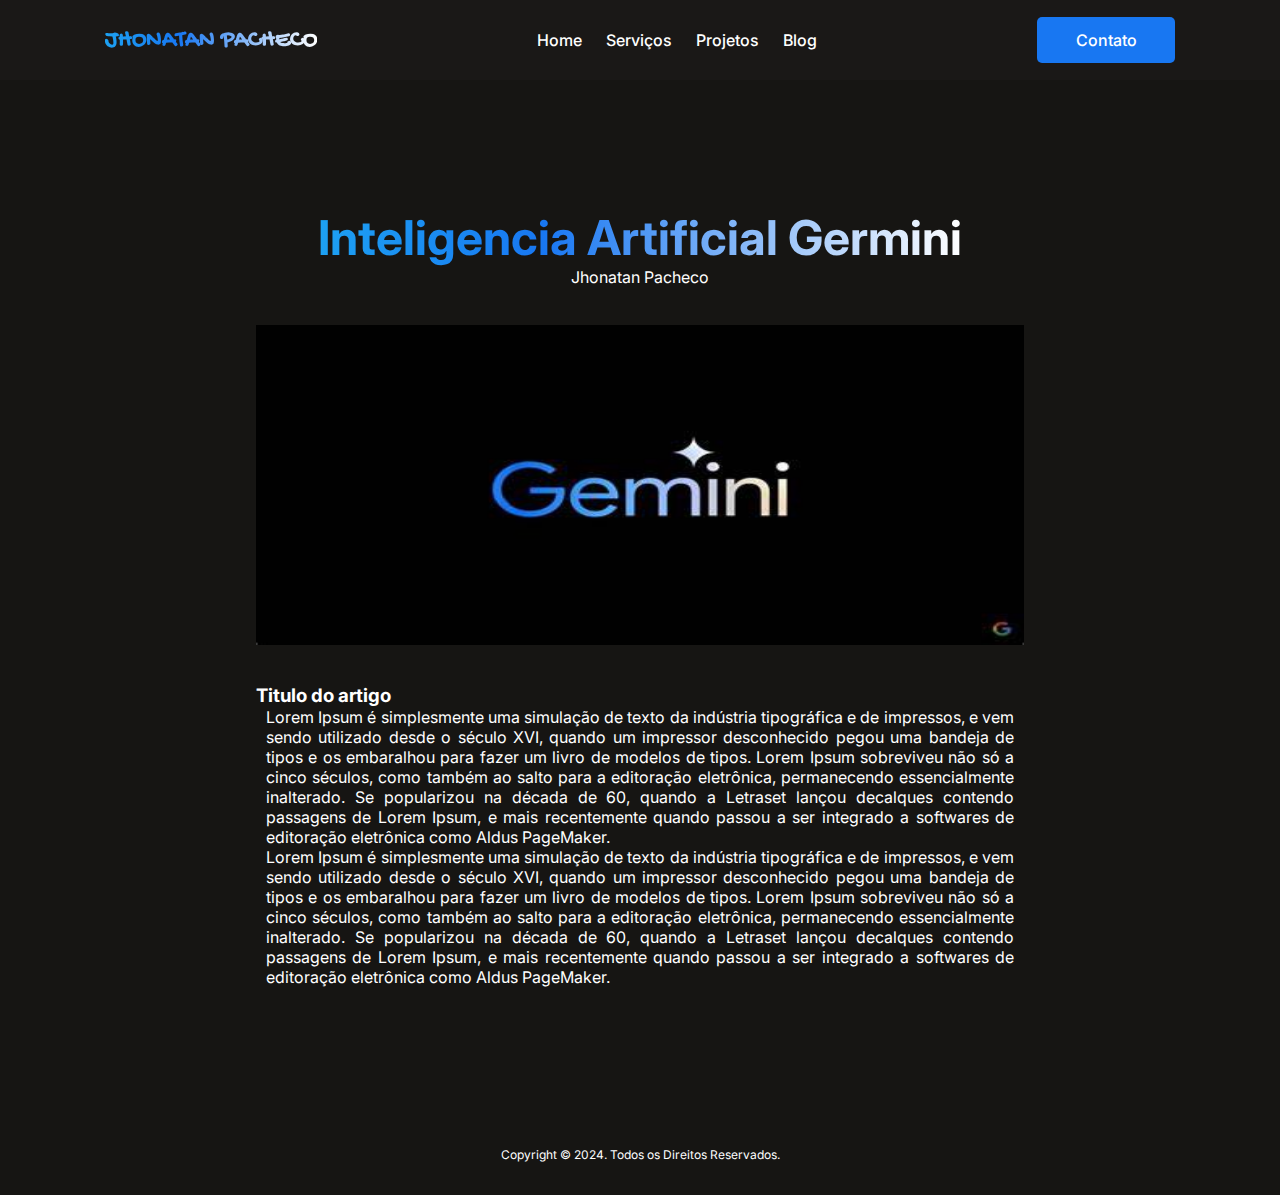
<file: artigo.html>
<!DOCTYPE html>
<html lang="en">
  <head>
    <meta charset="UTF-8" />
    <meta name="viewport" content="width=device-width, initial-scale=1.0" />
    <title>Jhonatan Pacheco - Desenvolvedor</title>
    <link rel="stylesheet" href="css/style.css" />
  </head>
  <body>
    <header>
      <h2>JHONATAN PACHECO</h2>
      <nav class="navbar">
        <a href="index.html#main_section-one">Home</a>
        <a href="index.html#main_section-services">Serviços</a>
        <a href="index.html#main_section-projetos">Projetos</a>
        <a href="blog.html">Blog</a>
      </nav>
      <a class="btn-link" href="">Contato</a>
    </header>

    <main class="main_artigo-visual">
      <section class="main_section-artigo">
        <h1>Inteligencia Artificial Germini</h1>
        <p>Jhonatan Pacheco</p>
        <img class="img_artigo" src="imgs/blog-img01.jpg" alt="" />

        <div class="text_artigo">
          <h3>Titulo do artigo</h3>
          <p>
            Lorem Ipsum é simplesmente uma simulação de texto da indústria
            tipográfica e de impressos, e vem sendo utilizado desde o século
            XVI, quando um impressor desconhecido pegou uma bandeja de tipos e
            os embaralhou para fazer um livro de modelos de tipos. Lorem Ipsum
            sobreviveu não só a cinco séculos, como também ao salto para a
            editoração eletrônica, permanecendo essencialmente inalterado. Se
            popularizou na década de 60, quando a Letraset lançou decalques
            contendo passagens de Lorem Ipsum, e mais recentemente quando passou
            a ser integrado a softwares de editoração eletrônica como Aldus
            PageMaker.
          </p>
          <p>
            Lorem Ipsum é simplesmente uma simulação de texto da indústria
            tipográfica e de impressos, e vem sendo utilizado desde o século
            XVI, quando um impressor desconhecido pegou uma bandeja de tipos e
            os embaralhou para fazer um livro de modelos de tipos. Lorem Ipsum
            sobreviveu não só a cinco séculos, como também ao salto para a
            editoração eletrônica, permanecendo essencialmente inalterado. Se
            popularizou na década de 60, quando a Letraset lançou decalques
            contendo passagens de Lorem Ipsum, e mais recentemente quando passou
            a ser integrado a softwares de editoração eletrônica como Aldus
            PageMaker.
          </p>
        </div>
      </section>
    </main>
    <footer class="footer">
      <p>Copyright © 2024. Todos os Direitos Reservados.</p>
    </footer>
  </body>
</html>
</file>
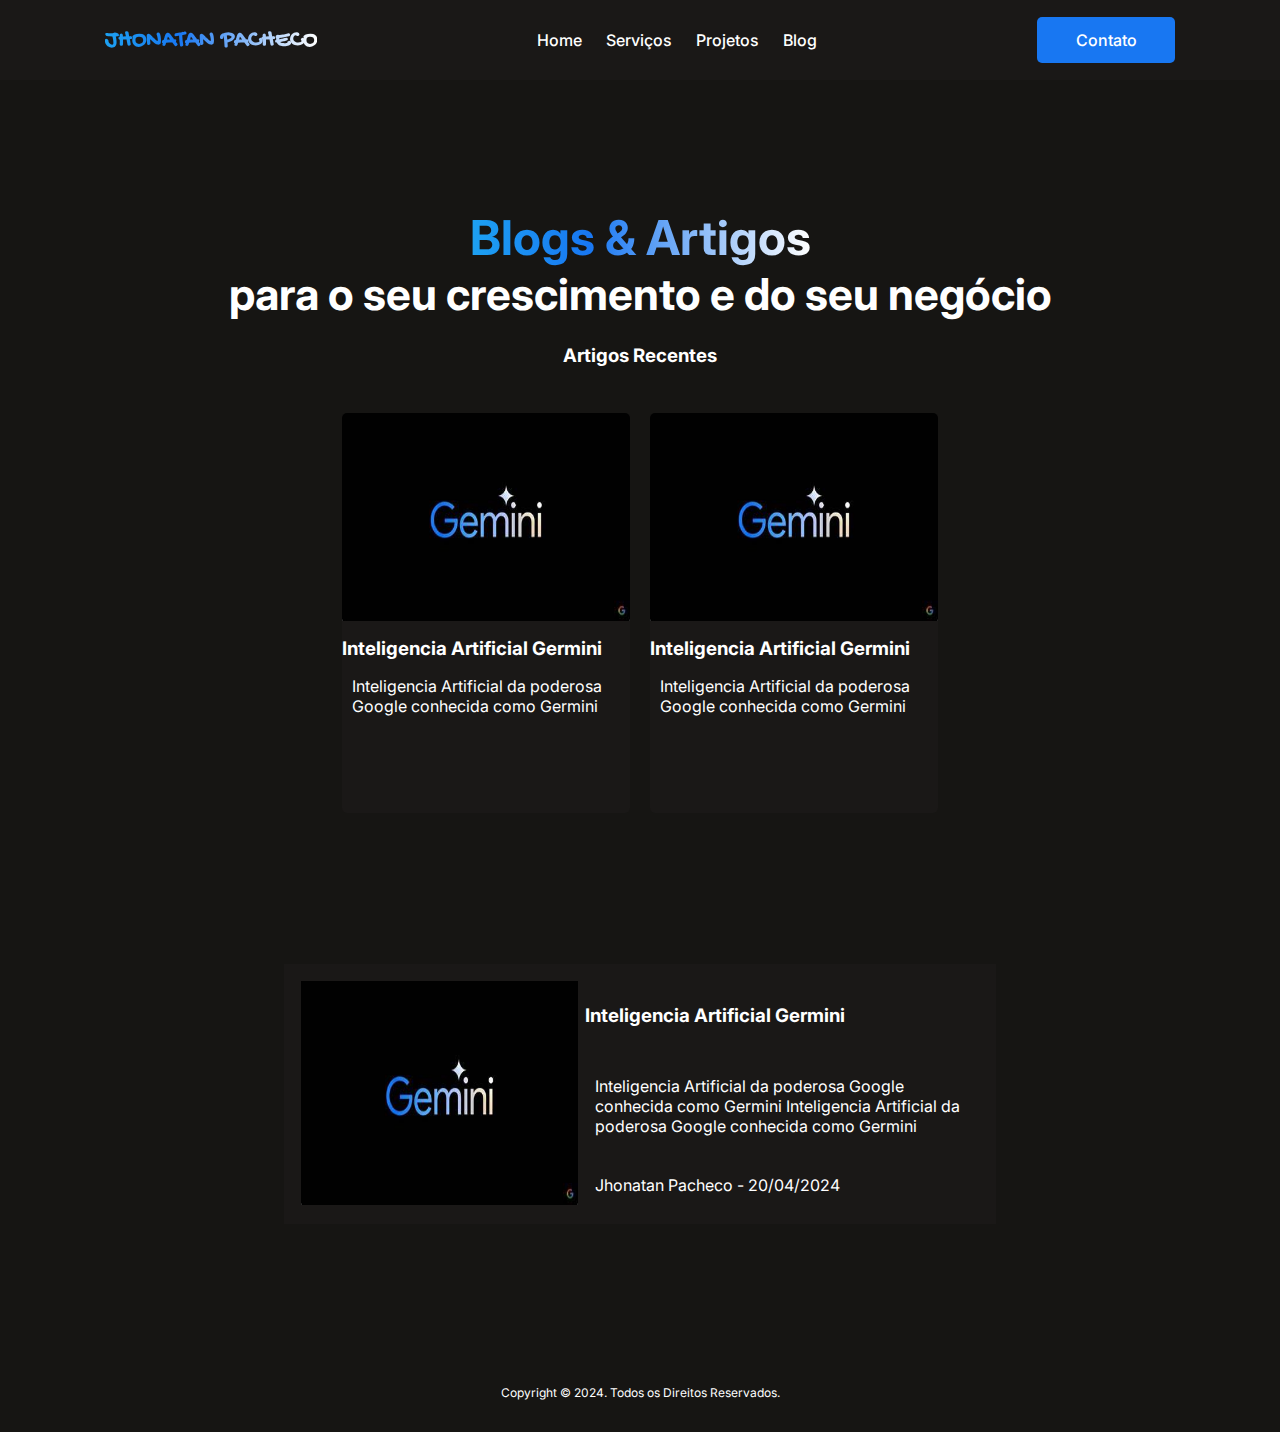
<file: blog.html>
<!DOCTYPE html>
<html lang="en">
  <head>
    <meta charset="UTF-8" />
    <meta name="viewport" content="width=device-width, initial-scale=1.0" />
    <title>Jhonatan Pacheco - Desenvolvedor</title>
    <link rel="stylesheet" href="css/style.css" />
  </head>
  <body>
    <header>
      <h2>JHONATAN PACHECO</h2>
      <nav class="navbar">
        <a href="index.html#main_section-one">Home</a>
        <a href="index.html#main_section-services">Serviços</a>
        <a href="index.html#main_section-projetos">Projetos</a>
        <a href="blog.html">Blog</a>
      </nav>
      <a class="btn-link" href="">Contato</a>
    </header>

    <main class="main_blog">
      <section class="main_section-blog">
        <h1>Blogs & Artigos</h1>
        <h2>para o seu crescimento e do seu negócio</h2>
        <h3>Artigos Recentes</h3>
        <div class="box_blogs">
          <div class="blog-01">
            <img src="imgs/blog-img01.jpg" alt="" />
            <h3>Inteligencia Artificial Germini</h3>
            <p>
              Inteligencia Artificial da poderosa Google conhecida como Germini
            </p>
          </div>
          <div class="blog-01">
            <img src="imgs/blog-img01.jpg" alt="" />
            <h3>Inteligencia Artificial Germini</h3>
            <p>
              Inteligencia Artificial da poderosa Google conhecida como Germini
            </p>
          </div>
        </div>
      </section>
      <section class="main_section-artigos">
        <div class="box_artigos">
          <img src="imgs/blog-img01.jpg" alt="" />
          <div class="artigo_text">
            <h3>Inteligencia Artificial Germini</h3>
            <p>
              Inteligencia Artificial da poderosa Google conhecida como Germini
              Inteligencia Artificial da poderosa Google conhecida como Germini
            </p>
            <p>Jhonatan Pacheco - 20/04/2024</p>
          </div>
        </div>
      </section>
    </main>
    <footer class="footer">
      <p>Copyright © 2024. Todos os Direitos Reservados.</p>
    </footer>
  </body>
</html>
</file>
<file: css/style.css>
@import url("https://fonts.googleapis.com/css2?family=Inter:wght@100..900&display=swap");
@import url("https://fonts.googleapis.com/css2?family=Gochi+Hand&family=Protest+Riot&family=Rubik+Glitch&display=swap");

:root {
  /* Cores de  background e fonts */
  --boeing-blue: #0039a6;
  --dell-blue: #0076ce;
  --facebook-blue: #1877f2;
  --ford-blue: #2c3968;
  --general-blue: #073980;
  --intel-blue: #0071c5;
  --twitter-blue: #1da1f2;
}

* {
  margin: 0;
  padding: 0;
}

body {
  background-color: #161513;
  font-family: "Inter", sans-serif;
  color: #fff;
  width: 100%;
  height: auto;
}

header {
  width: 100%;
  height: 5rem;
  display: flex;
  align-items: center;
  justify-content: space-around;
  background-color: #1a1817;
}

header h2 {
  color: #fff;
  font-family: "Gochi Hand", cursive;
  background: rgb(2, 0, 36);
  background: rgb(29, 161, 242);
  background: linear-gradient(
    90deg,
    rgba(29, 161, 242, 1) 0%,
    rgba(24, 119, 242, 1) 35%,
    rgba(255, 255, 255, 1) 100%
  );
  background-clip: text;
  -webkit-text-fill-color: transparent;
}

.navbar a {
  text-decoration: none;
  color: #fff;
  padding: 0 10px;
  transition: 0.8s;
  font-weight: 500;
}

.navbar a:hover {
  color: var(--twitter-blue);
}

.btn-link {
  text-decoration: none;
  color: #fff;
  background-color: var(--facebook-blue);
  padding: 1% 3%;
  border-radius: 5px;
  font-weight: 500;
  transition: 0.8s;
}

.btn-link:hover {
  color: var(--twitter-blue);
  background-color: #fff;
}

main {
  width: 100%;
  height: auto;
}

.main_section-one {
  width: 90%;
  height: 100vh;
  margin: 5%;
  display: flex;
  flex-direction: column;
  align-items: center;
  justify-content: center;
}

.main_section-one h1 {
  font-size: 48px;
  text-align: center;
  background: rgb(2, 0, 36);
  background: rgb(29, 161, 242);
  background: linear-gradient(
    90deg,
    rgba(29, 161, 242, 1) 0%,
    rgba(24, 119, 242, 1) 35%,
    rgba(255, 255, 255, 1) 100%
  );
  background-clip: text;
  -webkit-text-fill-color: transparent;
}

.main_section-one h2 {
  font-size: 44px;
  text-align: center;
}

.main_section-one img {
  background-color: #fff;
  width: 15%;
  height: 30%;
  border-radius: 50%;
}

.main_section-one p {
  margin: 3% 10%;
}

.section_one-article {
  width: 100%;
  height: auto;
  display: flex;
  align-items: center;
  justify-content: center;
  gap: 2%;
}

.section_one-article a {
  text-decoration: none;
  color: #fff;
  background-color: var(--facebook-blue);
  padding: 1%;
  border-radius: 5px;
  font-weight: 500;
  transition: 0.8s;
}

.section_one-article a:hover {
  color: var(--twitter-blue);
  background-color: #fff;
}

/* main section services */

.main_section-services {
  width: 90%;
  height: 100vh;
  margin: 0% 5%;
  display: flex;
  align-items: center;
  justify-content: center;
  flex-direction: column;
}
.box_text {
  text-align: center;
  margin: 3% 0%;
}
.box_text h2 {
  font-size: 44px;
}

.flex_box {
  display: flex;
  align-items: center;
  justify-content: center;
  gap: 40px;
}

.box {
  width: 20%;
  height: 20rem;
  padding: 10px;
  border-radius: 5px;
  background-color: #1a1817;
  transition: 0.6s;
  cursor: pointer;
  display: flex;
  align-items: center;
  justify-content: space-evenly;
  flex-direction: column;
}

.box img {
  width: 30%;
  height: auto;
}

.box p {
  padding: 10px;
}

.box:hover {
  background-color: var(--facebook-blue);
}

/* main section projetos */

.main_section-projetos {
  width: 90%;
  height: auto;
  margin: 0% 5%;
}
.box_projetos-desc {
  text-align: center;
  margin: 3% 0%;
}

.box_projetos-desc h2 {
  font-size: 44px;
}

.box_projetos {
  width: 100%;
  height: auto;
  display: flex;
  align-items: center;
  justify-content: center;
  gap: 20px;
  margin: 2% 0;
}

.projeto-01 {
  width: 25%;
  height: 25rem;
  border-radius: 5px;
  background-color: #1a1817;
  transition: 0.6s;
  cursor: pointer;
  display: flex;
  flex-direction: column;
  gap: 10px;
}

.projeto-01:hover {
  opacity: 0.5;
}

.projeto-01 img {
  width: 100%;
  height: 13rem;
  border-radius: 5px 5px 0 0;
}

.projeto-01 h3,
p {
  padding: 0px 10px;
}

.main_section-posts {
  width: 90%;
  height: auto;
  margin: 0% 5%;
}

.posts-text {
  text-align: center;
  margin: 3% 0%;
}

.posts-text h2 {
  font-size: 44px;
}

.box-posts {
  width: 100%;
  height: auto;
  display: flex;
  align-items: center;
  justify-content: center;
  gap: 20px;
  margin: 2% 0;
}

.post-01 {
  width: 25%;
  height: 25rem;
  border-radius: 5px;
  background-color: #1a1817;
  transition: 0.6s;
  cursor: pointer;
  display: flex;
  flex-direction: column;
  gap: 10px;
}

.footer {
  width: 100%;
  height: 5rem;
  display: flex;
  align-items: center;
  justify-content: center;
  font-size: 12px;
}

/* blog e artigos*/

.main_blog {
  width: 100%;
  height: auto;
}

.main_section-blog {
  width: 90%;
  height: auto;
  margin: 10% 5%;
  display: flex;
  flex-direction: column;
  align-items: center;
  justify-content: center;
}

.main_section-blog h1 {
  font-size: 48px;
  text-align: center;
  background: rgb(2, 0, 36);
  background: rgb(29, 161, 242);
  background: linear-gradient(
    90deg,
    rgba(29, 161, 242, 1) 0%,
    rgba(24, 119, 242, 1) 35%,
    rgba(255, 255, 255, 1) 100%
  );
  background-clip: text;
  -webkit-text-fill-color: transparent;
}

.main_section-blog h2 {
  font-size: 44px;
  text-align: center;
}

.main_section-blog h3 {
  margin: 2% 0;
}

.box_blogs {
  width: 100%;
  height: auto;
  display: flex;
  align-items: center;
  justify-content: center;
  gap: 20px;
  margin: 2% 0;
}

.blog-01 {
  width: 25%;
  height: 25rem;
  border-radius: 5px;
  background-color: #1a1817;
  transition: 0.6s;
  cursor: pointer;
  display: flex;
  flex-direction: column;
  gap: 10px;
}

.blog-01 img {
  width: 100%;
  height: 13rem;
  border-radius: 5px 5px 0 0;
}

/* Artigos anteriores*/

.main_section-artigos {
  width: 90%;
  height: auto;
  margin: 10% 5%;
  display: flex;
  flex-direction: column;
  align-items: center;
  justify-content: flex-start;
}

.box_artigos {
  width: 60%;
  height: 15rem;
  background-color: #1a1817;
  cursor: pointer;
  display: flex;
  padding: 10px;
}

.box_artigos img {
  width: 40%;
  height: 14rem;
  padding: 1%;
}

.artigo_text {
  width: 100%;
  height: auto;
  display: flex;
  flex-direction: column;
  justify-content: space-around;
}

.artigo_text h3 {
  padding: 10px 0;
}

/* vialização do artigo */

.main_artigo-visual {
  width: 100%;
  height: auto;
}

.main_section-artigo {
  width: 60%;
  height: auto;
  margin: 10% 20%;
  display: flex;
  flex-direction: column;
  align-items: center;
  justify-content: center;
}

.main_section-artigo h1 {
  font-size: 48px;
  text-align: center;
  background: rgb(2, 0, 36);
  background: rgb(29, 161, 242);
  background: linear-gradient(
    90deg,
    rgba(29, 161, 242, 1) 0%,
    rgba(24, 119, 242, 1) 35%,
    rgba(255, 255, 255, 1) 100%
  );
  background-clip: text;
  -webkit-text-fill-color: transparent;
}

.main_section-artigo img {
  width: 100%;
  height: 20rem;
  margin: 5% 0;
}

.text_artigo p {
  text-align: justify;
}
</file>
